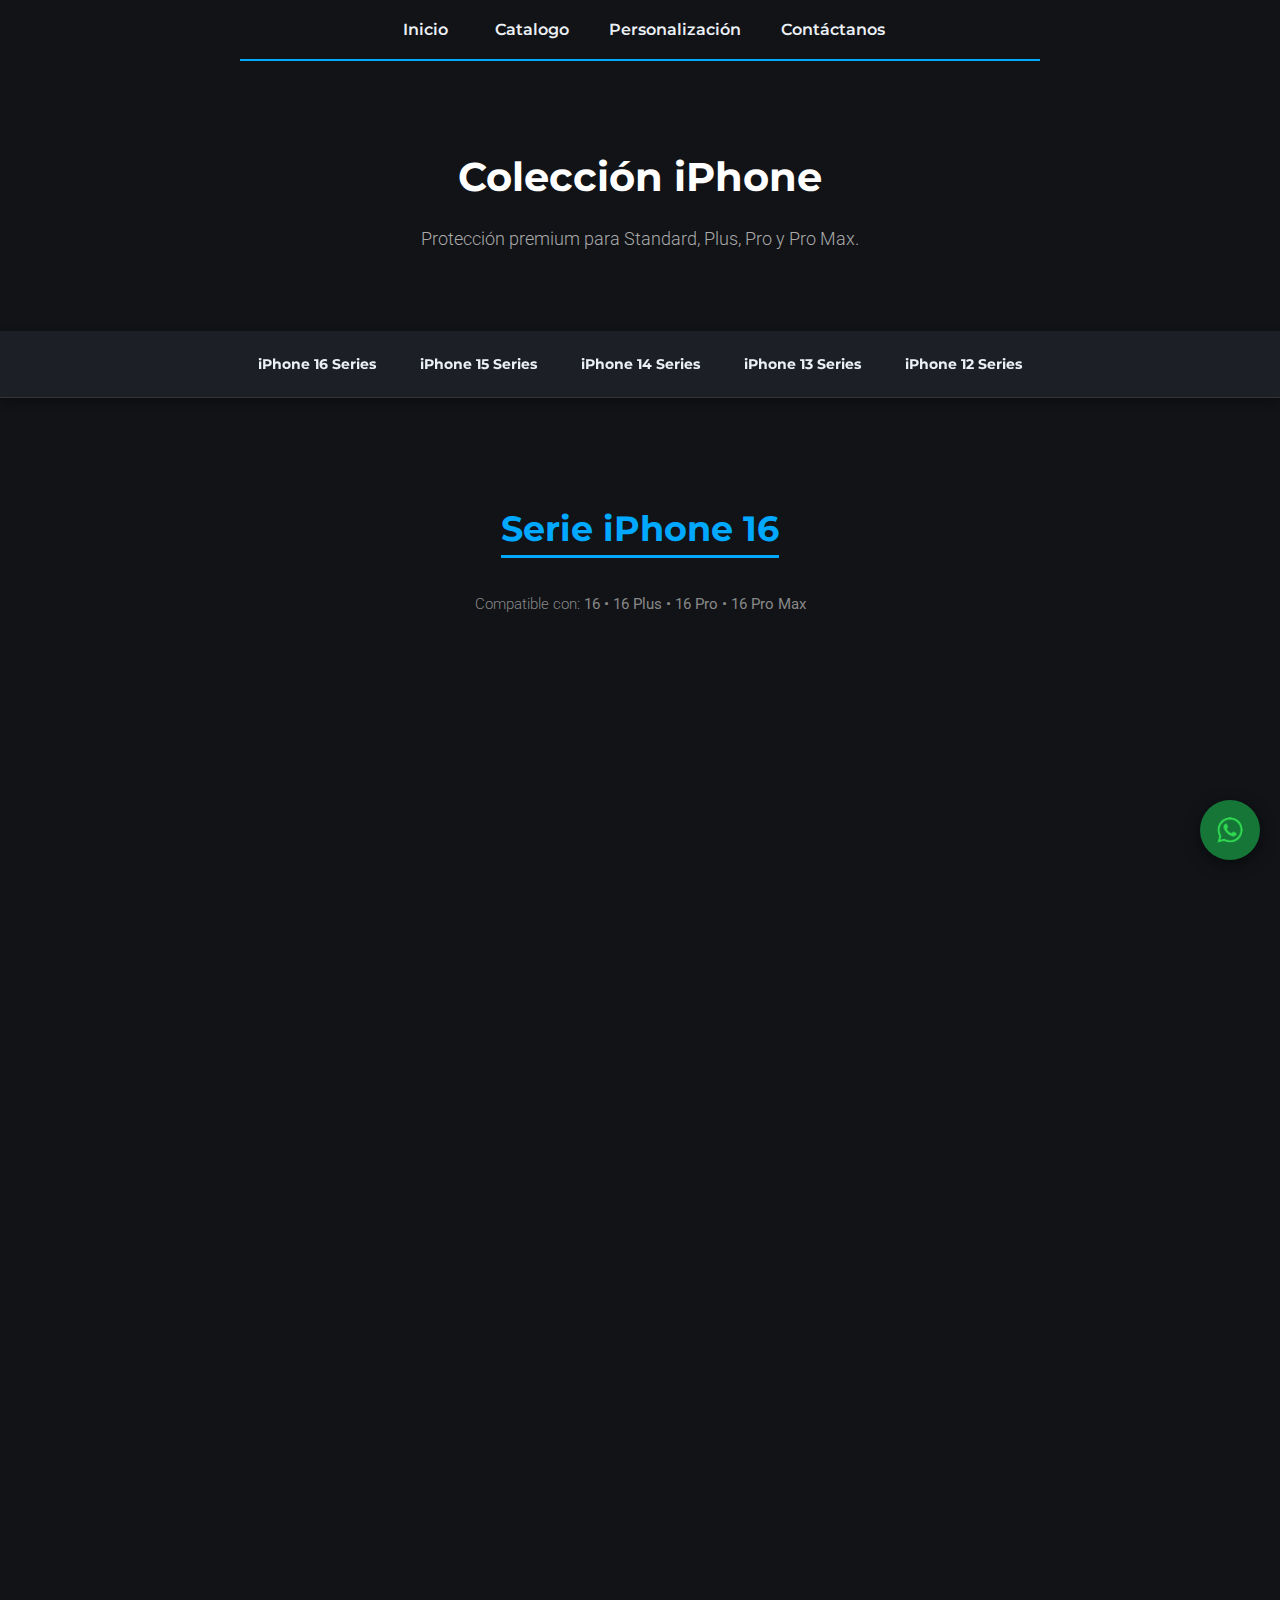
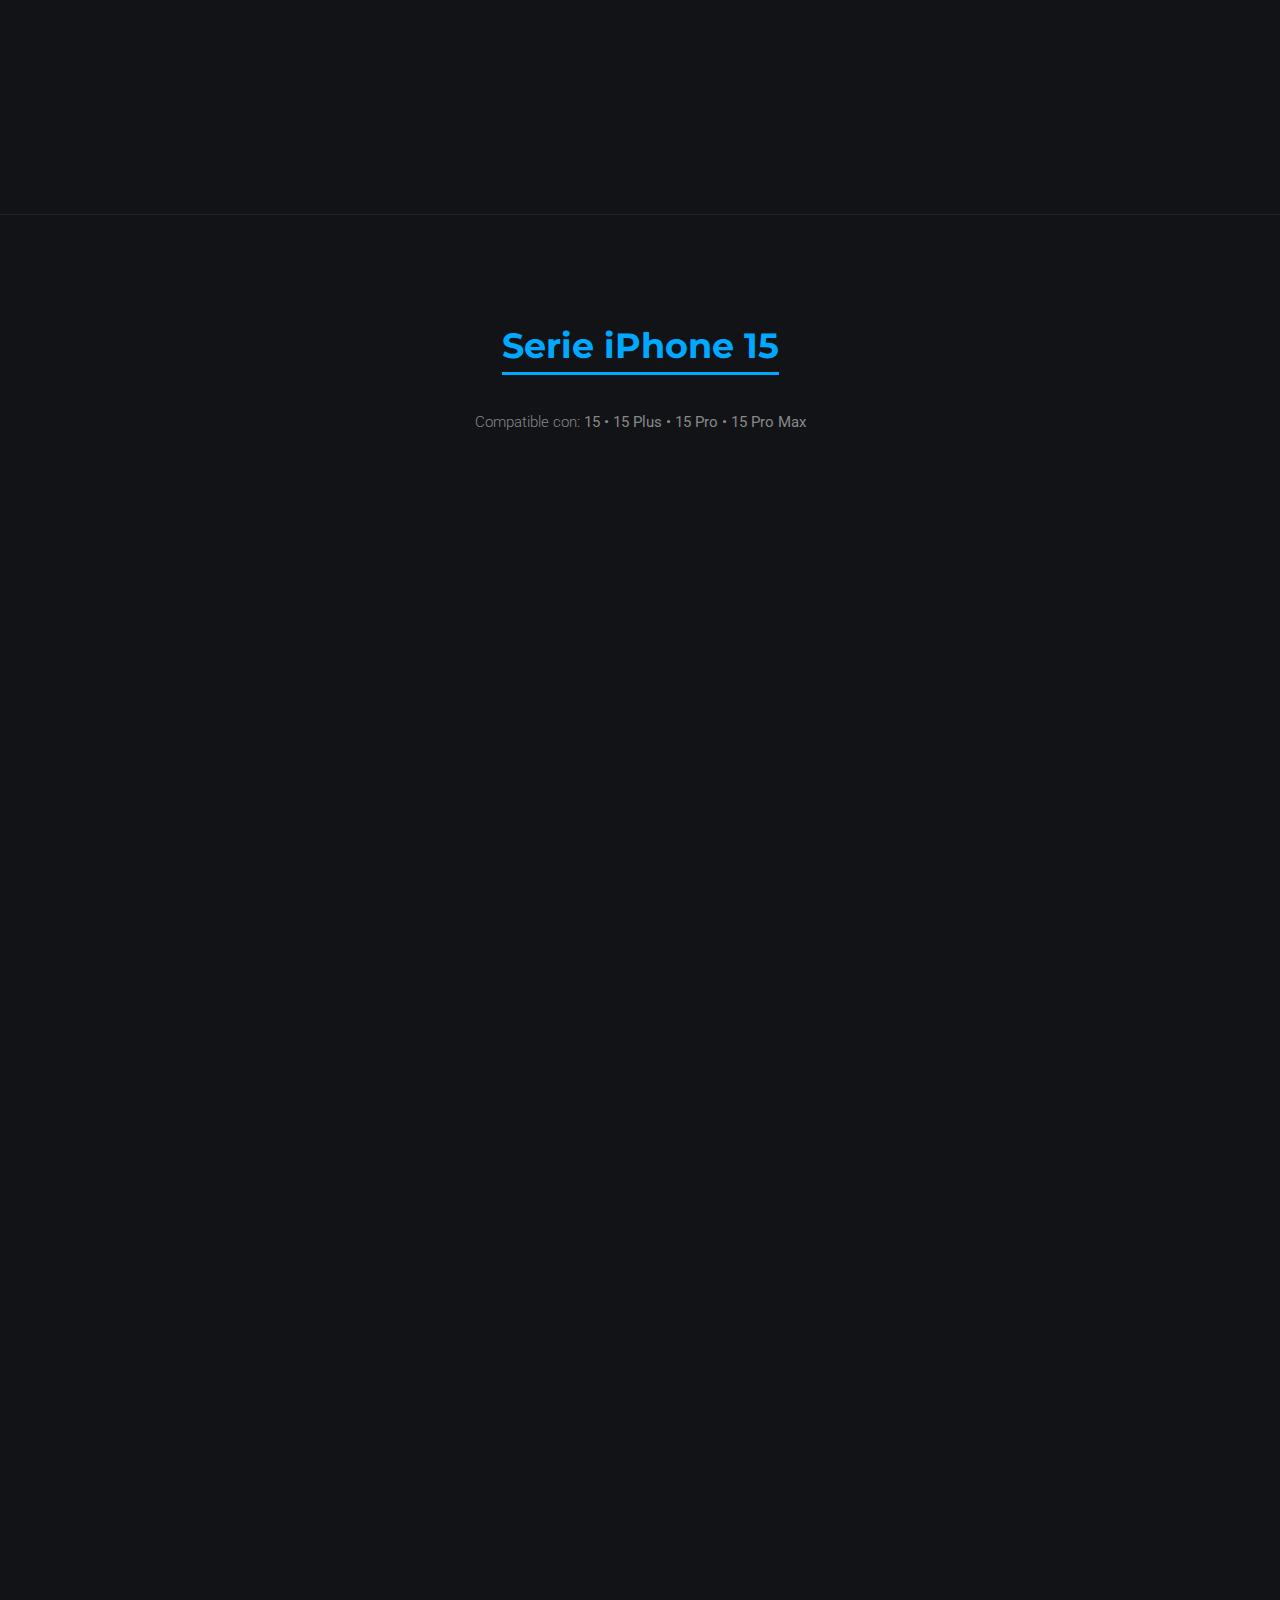
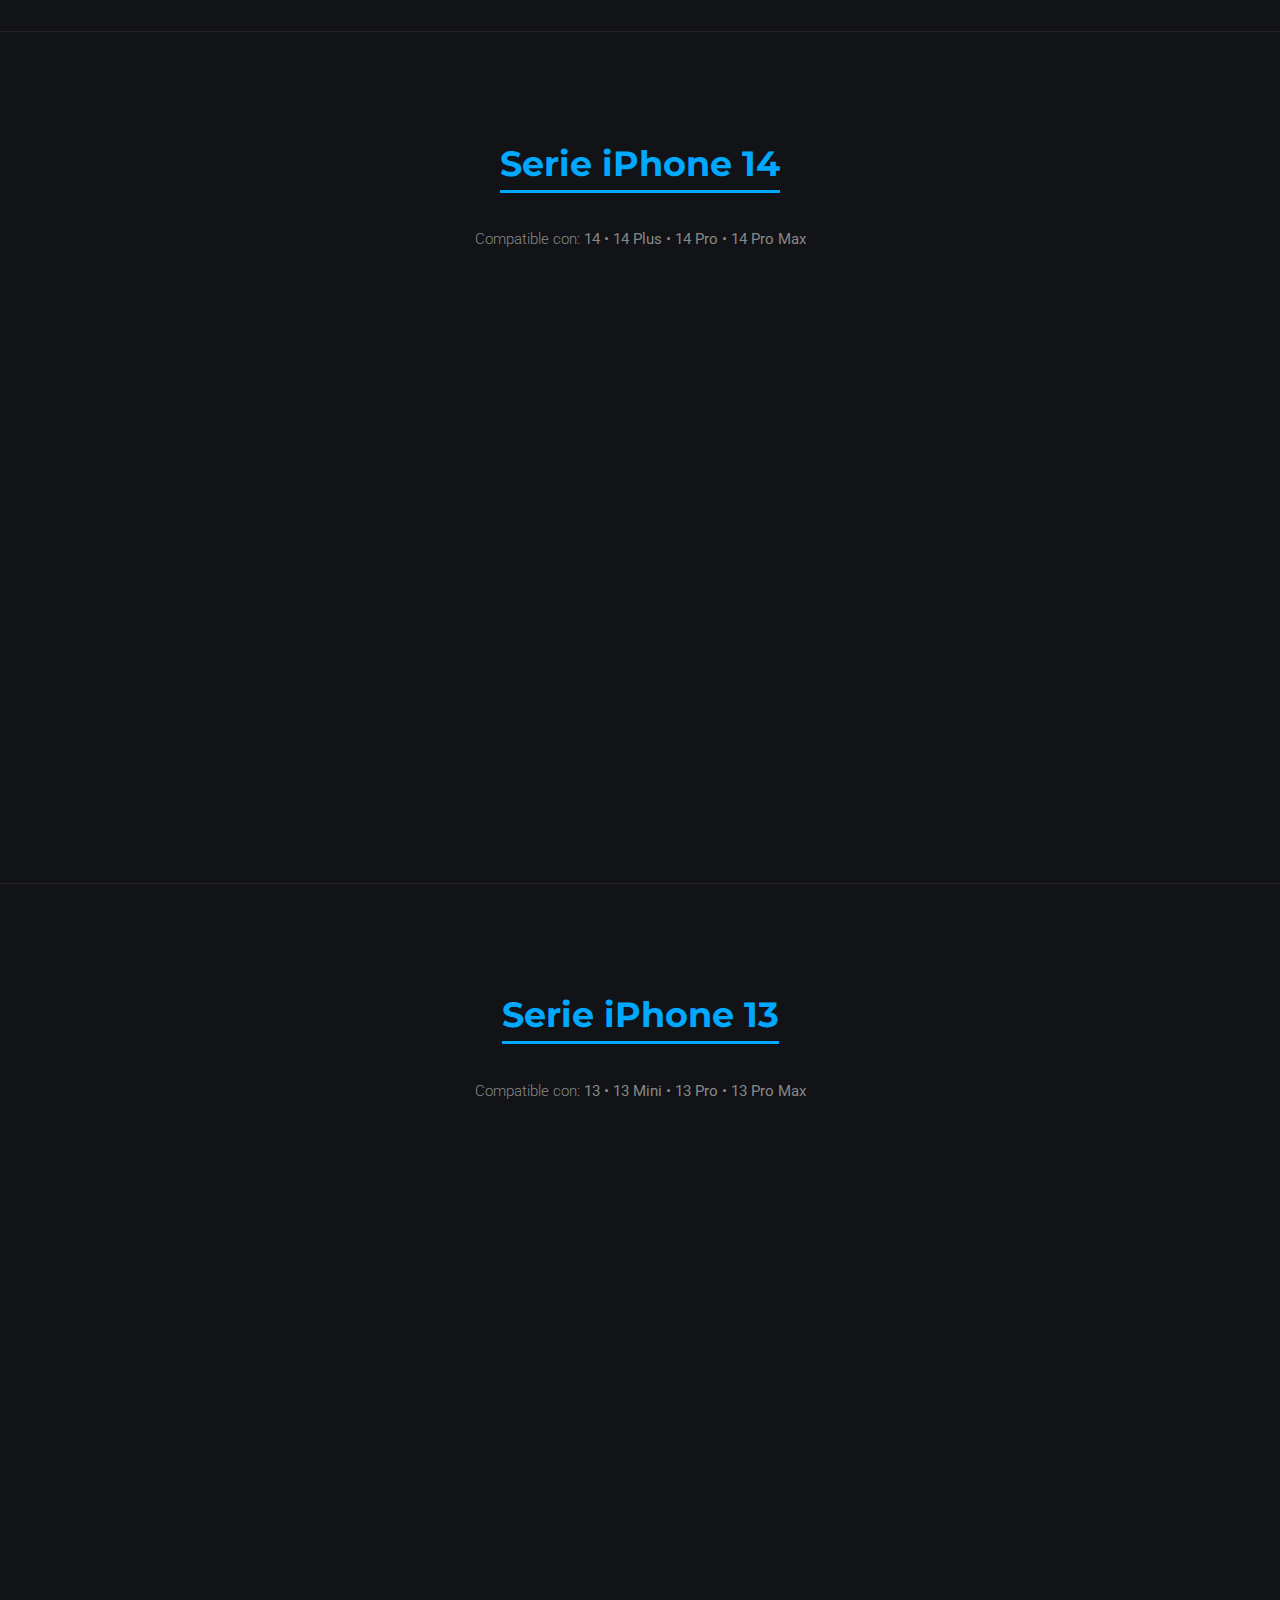
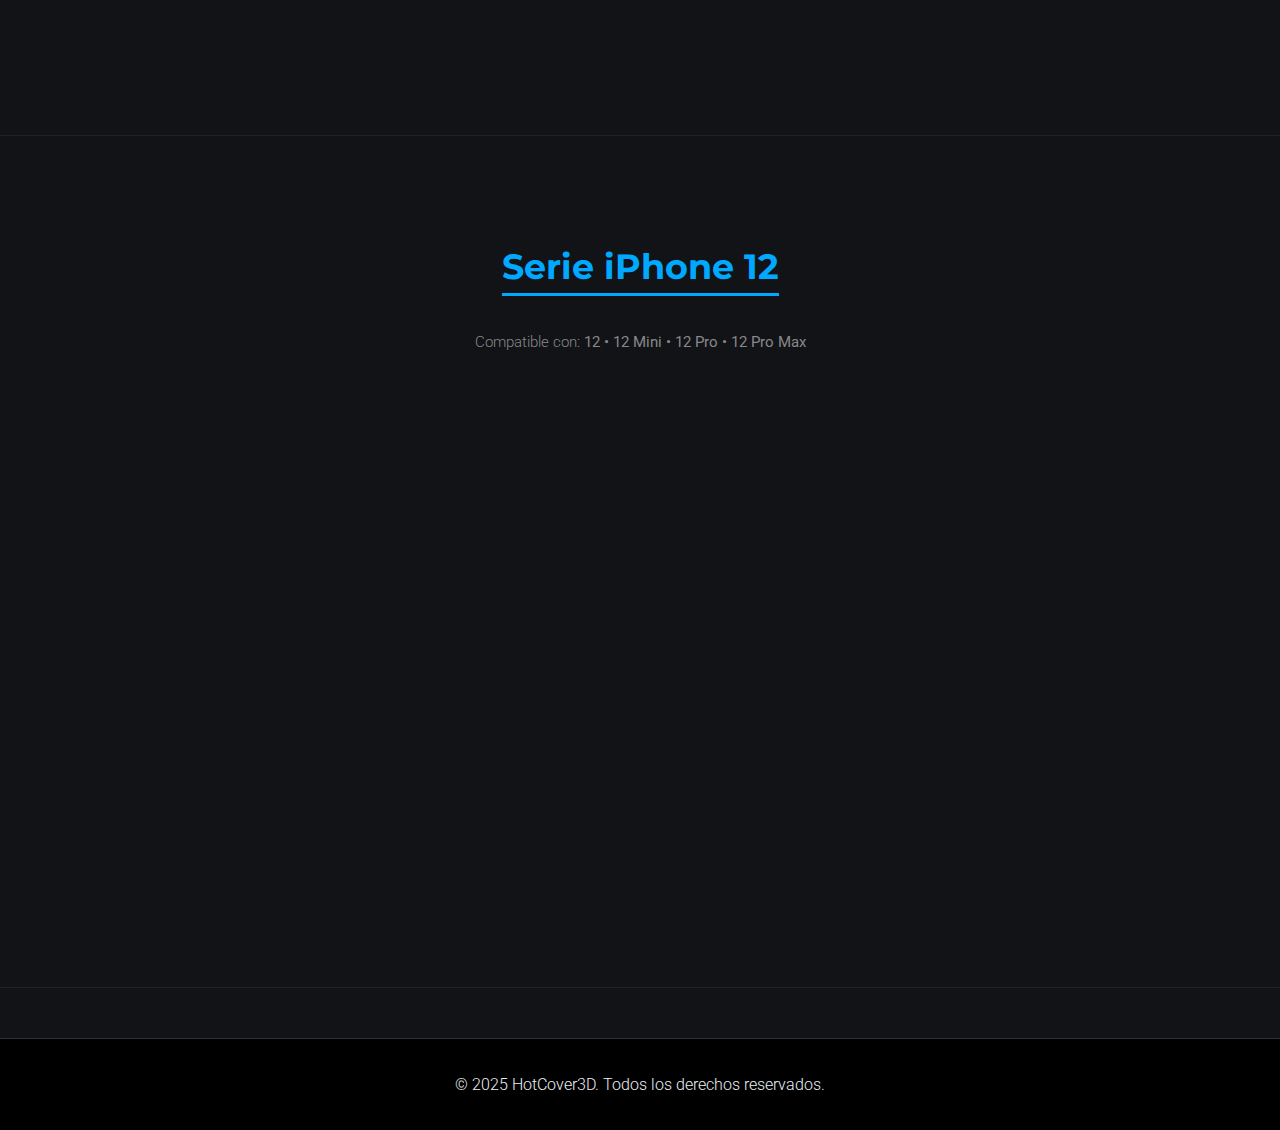
<file: iphone.html>
<!DOCTYPE html>
<html lang="es">
<head>
    <meta charset="UTF-8">
    <meta name="viewport" content="width=device-width, initial-scale=1.0">
    <title>Catálogo iPhone | HotCover3D</title>
    
    <link rel="stylesheet" type="text/css" href="../Css/Menu.css">
    <link rel="stylesheet" type="text/css" href="../Css/iPhone.css">
    <link rel="icon" type="image/png" href="../img/icon.png">
    
    <link rel="preconnect" href="https://fonts.googleapis.com">
    <link href="https://fonts.googleapis.com/css2?family=Montserrat:wght@600;700&family=Roboto:wght@300;400&display=swap" rel="stylesheet">
    <link rel="stylesheet" href="https://cdnjs.cloudflare.com/ajax/libs/font-awesome/6.0.0/css/all.min.css">
</head>
<body>

    <header class="header">         
        <nav class="nav">
            <ul class="nav__list">
                <li class="nav__list-ops"><a href="index.html"> Inicio</a> </li>  
                <li class="nav__list-ops"><a> Catalogo </a>
                    <ul class="nav__Sublist">
                        <li class="nav__Sublist-ops"><a href="#">iPhone</a> </li>
                        <li class="nav__Sublist-ops"><a href="#" onclick="alert('Próximamente Samsung')">Samsung</a></li>
                        <li class="nav__Sublist-ops"><a href="#" onclick="alert('Próximamente Xiaomi')">Xiaomi</a></li>  
                    </ul>   
                </li>
                <li class="nav__list-ops"><a href="index.html#personalizar"> Personalización</a> </li>  
                <li class="nav__list-ops"><a href="index.html#contacto"> Contáctanos</a> </li>  
            </ul>
        </nav>          
    </header>

    <section class="hero">
        <h1>Colección iPhone</h1>
        <p>Protección premium para Standard, Plus, Pro y Pro Max.</p>
    </section>

    <div class="model-nav">
        <a href="#iphone16">iPhone 16 Series</a>
        <a href="#iphone15">iPhone 15 Series</a>
        <a href="#iphone14">iPhone 14 Series</a>
        <a href="#iphone13">iPhone 13 Series</a>
        <a href="#iphone12">iPhone 12 Series</a>
    </div>

    <section id="iphone16" class="model-section">
        <div class="model-header">
            <h2>Serie iPhone 16</h2>
            <p>Compatible con: <b>16 • 16 Plus • 16 Pro • 16 Pro Max</b></p>
        </div>

        <div class="product-grid">
            <div class="product-card reveal">
                <div class="tag">NUEVO</div>
                <div class="product-image-container">
                    <img src="../img/Iphone16.png" alt="Funda iPhone 16 Pro Max">
                </div>
                <div class="product-info">
                    <h3>Negro Mate</h3>
                    <p>Protección total para cámaras del <b> iPhone 16</b>.</p>
                    <div class="price-row">
                        <span class="price">$150</span>
                        <button class="btn-sm" onclick="comprar('Negro Mate - iPhone 16', '$450')">Comprar</button>
                    </div>
                </div>
            </div>
            
            <div class="product-card reveal">
                <div class="product-image-container">
                    <img src="../img/Iphone16hex.stl.png" alt="Funda iPhone 16 Plus">
                </div>
                <div class="product-info">
                    <h3>Hex Case</h3>
                    <p>Diseño hexagonal para el <b>iPhone 16</b>.</p>
                    <div class="price-row">
                        <span class="price">$100</span>
                        <button class="btn-sm" onclick="comprar('Hex Case - iPhone 16', '$420')">Comprar</button>
                    </div>
                </div>
            </div>
        </div>
    </section>

    <section id="iphone15" class="model-section">
        <div class="model-header">
            <h2>Serie iPhone 15</h2>
            <p>Compatible con: <b>15 • 15 Plus • 15 Pro • 15 Pro Max</b></p>
        </div>
        <div class="product-grid">
            <div class="product-card reveal">
                <div class="tag oferta">-10%</div>
                <div class="product-image-container">
                    <img src="../img/iPhone 15 Pro case - Case.stl.png" alt="Funda iPhone 15 Pro">
                </div>
                <div class="product-info">
                    <h3>Dynamic Style</h3>
                    <p>Ligera y resistente. Ideal para <b>15 Pro</b>.</p>
                    <div class="price-row">
                        <span class="price">$380</span>
                        <button class="btn-sm" onclick="comprar('Dynamic Style - iPhone 15', '$380')">Comprar</button>
                    </div>
                </div>
            </div>
             <div class="product-card reveal">
                <div class="product-image-container">
                    <img src="../img/Telefono.png" alt="Funda iPhone 15">
                </div>
                <div class="product-info">
                    <h3>Carbon Fiber 3D</h3>
                    <p>Textura fibra de carbono. Disponible para todos.</p>
                    <div class="price-row">
                        <span class="price">$390</span>
                        <button class="btn-sm" onclick="comprar('Carbon Fiber - iPhone 15', '$390')">Comprar</button>
                    </div>
                </div>
            </div>
        </div>
    </section>

    <section id="iphone14" class="model-section">
        <div class="model-header">
            <h2>Serie iPhone 14</h2>
            <p>Compatible con: <b>14 • 14 Plus • 14 Pro • 14 Pro Max</b></p>
        </div>
        <div class="product-grid">
            <div class="product-card reveal">
                <div class="product-image-container">
                    <img src="../img/Telefono.png" alt="Funda iPhone 14 Pro Max">
                </div>
                <div class="product-info">
                    <h3>Classic Grip</h3>
                    <p>Agarre extra para el tamaño del <b>14 Pro Max</b>.</p>
                    <div class="price-row">
                        <span class="price">$350</span>
                        <button class="btn-sm" onclick="comprar('Classic Grip - iPhone 14', '$350')">Comprar</button>
                    </div>
                </div>
            </div>
        </div>
    </section>

    <section id="iphone13" class="model-section">
        <div class="model-header">
            <h2>Serie iPhone 13</h2>
            <p>Compatible con: <b>13 • 13 Mini • 13 Pro • 13 Pro Max</b></p>
        </div>
        <div class="product-grid">
            <div class="product-card reveal">
                <div class="product-image-container">
                    <img src="../img/Telefono.png" alt="Funda iPhone 13 Pro">
                </div>
                <div class="product-info">
                    <h3>Camera Shield</h3>
                    <p>Borde elevado para lentes del <b>13 Pro / Pro Max</b>.</p>
                    <div class="price-row">
                        <span class="price">$300</span>
                        <button class="btn-sm" onclick="comprar('Camera Shield - iPhone 13', '$300')">Comprar</button>
                    </div>
                </div>
            </div>
        </div>
    </section>

    <section id="iphone12" class="model-section">
        <div class="model-header">
            <h2>Serie iPhone 12</h2>
            <p>Compatible con: <b>12 • 12 Mini • 12 Pro • 12 Pro Max</b></p>
        </div>
        <div class="product-grid">
            <div class="product-card reveal">
                <div class="tag oferta">OFERTA</div>
                <div class="product-image-container">
                    <img src="../img/Telefono.png" alt="Funda iPhone 12 Pro">
                </div>
                <div class="product-info">
                    <h3>Square Edge</h3>
                    <p>Diseño que realza los bordes planos del <b>12 Pro</b>.</p>
                    <div class="price-row">
                        <span class="price">$250</span>
                        <button class="btn-sm" onclick="comprar('Square Edge - iPhone 12', '$250')">Comprar</button>
                    </div>
                </div>
            </div>
        </div>
    </section>

    <footer>
        <p>&copy; 2025 HotCover3D. Todos los derechos reservados.</p>
    </footer>

    <a href="https://wa.me/523525284597" class="whatsapp-btn" target="_blank">
       <img src="../img/icon-whatsapp.webp" alt="WhatsApp">
    </a>

    <button id="scrollTopBtn" title="Volver arriba">
        <i class="fas fa-arrow-up"></i>
    </button>

    <script>
        // 1. FUNCIÓN DE COMPRA WHATSAPP
        function comprar(producto, precio) {
            const telefono = "523525284597"; 
            const mensaje = `Hola HotCover3D, me interesa comprar: ${producto} con precio de ${precio}. ¿Tienen disponibilidad?`;
            const url = `https://wa.me/${telefono}?text=${encodeURIComponent(mensaje)}`;
            window.open(url, '_blank');
        }

        // 2. BOTÓN VOLVER ARRIBA
        const scrollBtn = document.getElementById("scrollTopBtn");
        const scrollFunction = () => {
            if (document.body.scrollTop > 300 || document.documentElement.scrollTop > 300) {
                scrollBtn.style.display = "block";
            } else {
                scrollBtn.style.display = "none";
            }
        };
        scrollBtn.addEventListener('click', () => {
            window.scrollTo({top: 0, behavior: 'smooth'});
        });

        // 3. ANIMACIONES Y MENÚ ACTIVO
        const sections = document.querySelectorAll('.model-section');
        const navLinks = document.querySelectorAll('.model-nav a');
        
        window.addEventListener('scroll', () => {
            scrollFunction(); // Checar botón arriba
            
            // Animación Reveal
            const reveals = document.querySelectorAll('.reveal');
            for (let i = 0; i < reveals.length; i++) {
                let windowheight = window.innerHeight;
                let revealtop = reveals[i].getBoundingClientRect().top;
                let revealpoint = 50;
                if (revealtop < windowheight - revealpoint) {
                    reveals[i].classList.add('active');
                }
            }

            // Menú Activo
            let current = '';
            sections.forEach(section => {
                const sectionTop = section.offsetTop;
                if (pageYOffset >= (sectionTop - 180)) {
                    current = section.getAttribute('id');
                }
            });
            navLinks.forEach(link => {
                link.classList.remove('active');
                if (link.getAttribute('href').includes(current)) {
                    link.classList.add('active');
                }
            });
        });
    </script>

</body>
</html>
</file>
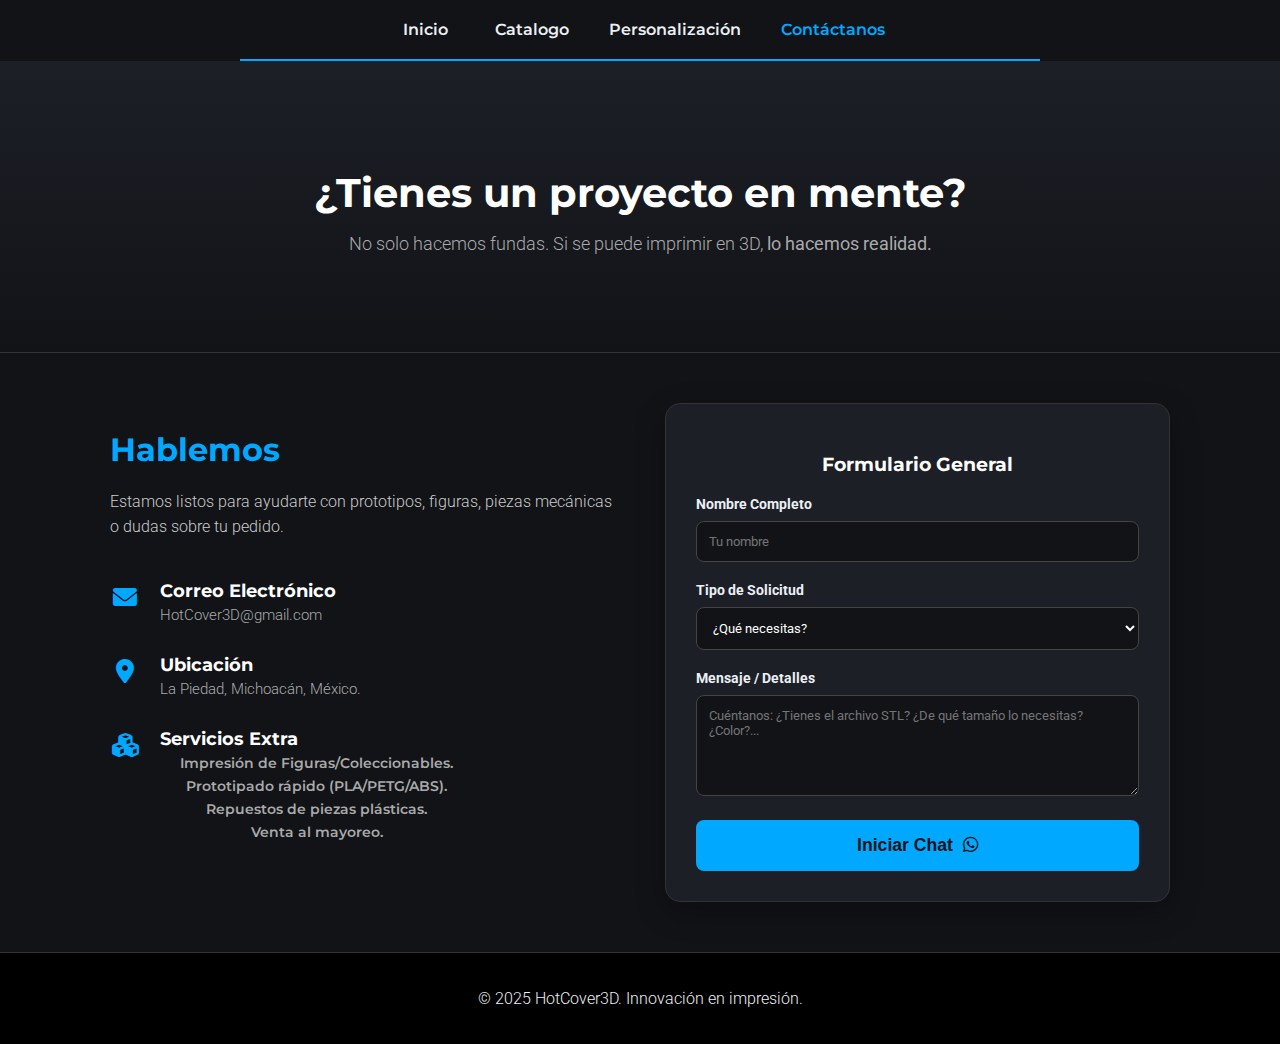
<file: Html/Contacto.html>
<!DOCTYPE html>
<html lang="es">
<head>
    <meta charset="UTF-8">
    <meta name="viewport" content="width=device-width, initial-scale=1.0">
    <title>Contacto y Proyectos | HotCover3D</title>
    
    <link rel="stylesheet" type="text/css" href="../Css/Menu.css">
    <link rel="stylesheet" type="text/css" href="../Css/Contacto.css"> <link rel="icon" type="image/png" href="../img/icon.png">
    
    <link rel="preconnect" href="https://fonts.googleapis.com">
    <link href="https://fonts.googleapis.com/css2?family=Montserrat:wght@600;700&family=Roboto:wght@300;400&display=swap" rel="stylesheet">
    <link rel="stylesheet" href="https://cdnjs.cloudflare.com/ajax/libs/font-awesome/6.0.0/css/all.min.css">
</head>
<body>

    <header class="header">         
        <nav class="nav">
            <ul class="nav__list">
                <li class="nav__list-ops"><a href="../index.html"> Inicio</a> </li>  
                <li class="nav__list-ops"><a> Catalogo </a>
                    <ul class="nav__Sublist">
                        <li class="nav__Sublist-ops"><a href="iPhone.html">iPhone</a> </li>
                        <li class="nav__Sublist-ops"><a href="#" onclick="alert('Próximamente Samsung')">Samsung</a></li>
                        <li class="nav__Sublist-ops"><a href="#" onclick="alert('Próximamente Xiaomi')">Xiaomi</a></li>  
                    </ul>   
                </li>
                <li class="nav__list-ops"><a href="Personalizacion.html"> Personalización</a> </li>  
                <li class="nav__list-ops"><a href="#" style="color: #00A9FF;"> Contáctanos</a> </li>  
            </ul>
        </nav>          
    </header>

    <section class="hero-contact">
        <h1>¿Tienes un proyecto en mente?</h1>
        <p>No solo hacemos fundas. Si se puede imprimir en 3D, <b>lo hacemos realidad.</b></p>
    </section>

    <section class="contact-container">
        
        <div class="contact-info">
            <h2>Hablemos</h2>
            <p>Estamos listos para ayudarte con prototipos, figuras, piezas mecánicas o dudas sobre tu pedido.</p>
            
            <div class="info-item">
                <i class="fas fa-envelope"></i>
                <div>
                    <h4>Correo Electrónico</h4>
                    <p>HotCover3D@gmail.com</p>
                </div>
            </div>

            <div class="info-item">
                <i class="fas fa-map-marker-alt"></i>
                <div>
                    <h4>Ubicación</h4>
                    <p>La Piedad, Michoacán, México.</p>
                </div>
            </div>

            <div class="info-item">
                <i class="fas fa-cubes"></i>
                <div>
                    <h4>Servicios Extra</h4>
                    <ul>
                        <li>Impresión de Figuras/Coleccionables.</li>
                        <li>Prototipado rápido (PLA/PETG/ABS).</li>
                        <li>Repuestos de piezas plásticas.</li>
                        <li>Venta al mayoreo.</li>
                    </ul>
                </div>
            </div>
        </div>

        <div class="contact-form-wrapper">
            <form class="general-form" onsubmit="enviarContacto(event)">
                <h3>Formulario General</h3>
                
                <div class="input-group">
                    <label>Nombre Completo</label>
                    <input type="text" id="nombre" placeholder="Tu nombre" required>
                </div>

                <div class="input-group">
                    <label>Tipo de Solicitud</label>
                    <select id="tipo" required>
                        <option value="" disabled selected>¿Qué necesitas?</option>
                        <option value="Impresión de Pieza/Figura">Cotizar Pieza o Figura 3D</option>
                        <option value="Mayoreo/Distribución">Mayoreo o Negocios</option>
                        <option value="Duda sobre Pedido">Duda sobre mi pedido</option>
                        <option value="Otro">Otro asunto</option>
                    </select>
                </div>

                <div class="input-group">
                    <label>Mensaje / Detalles</label>
                    <textarea id="mensaje" rows="5" placeholder="Cuéntanos: ¿Tienes el archivo STL? ¿De qué tamaño lo necesitas? ¿Color?..." required></textarea>
                </div>

                <button type="submit" class="btn-send">
                    Iniciar Chat <i class="fab fa-whatsapp"></i>
                </button>
            </form>
        </div>

    </section>

    <footer>
        <p>&copy; 2025 HotCover3D. Innovación en impresión.</p>
    </footer>

    <script>
        function enviarContacto(e) {
            e.preventDefault();

            const nombre = document.getElementById('nombre').value;
            const tipo = document.getElementById('tipo').value;
            const mensajeTexto = document.getElementById('mensaje').value;
            const telefono = "523525284597"; 

            // Formato del mensaje para WhatsApp
            const msgFinal = `Hola HotCover3D, te contacto desde la web.%0A%0A` +
                             `👤 *Nombre:* ${nombre}%0A` +
                             `📌 *Asunto:* ${tipo}%0A` +
                             `📝 *Mensaje:* ${mensajeTexto}`;

            const url = `https://wa.me/${telefono}?text=${msgFinal}`;
            window.open(url, '_blank');
        }
    </script>

</body>
</html>
</file>
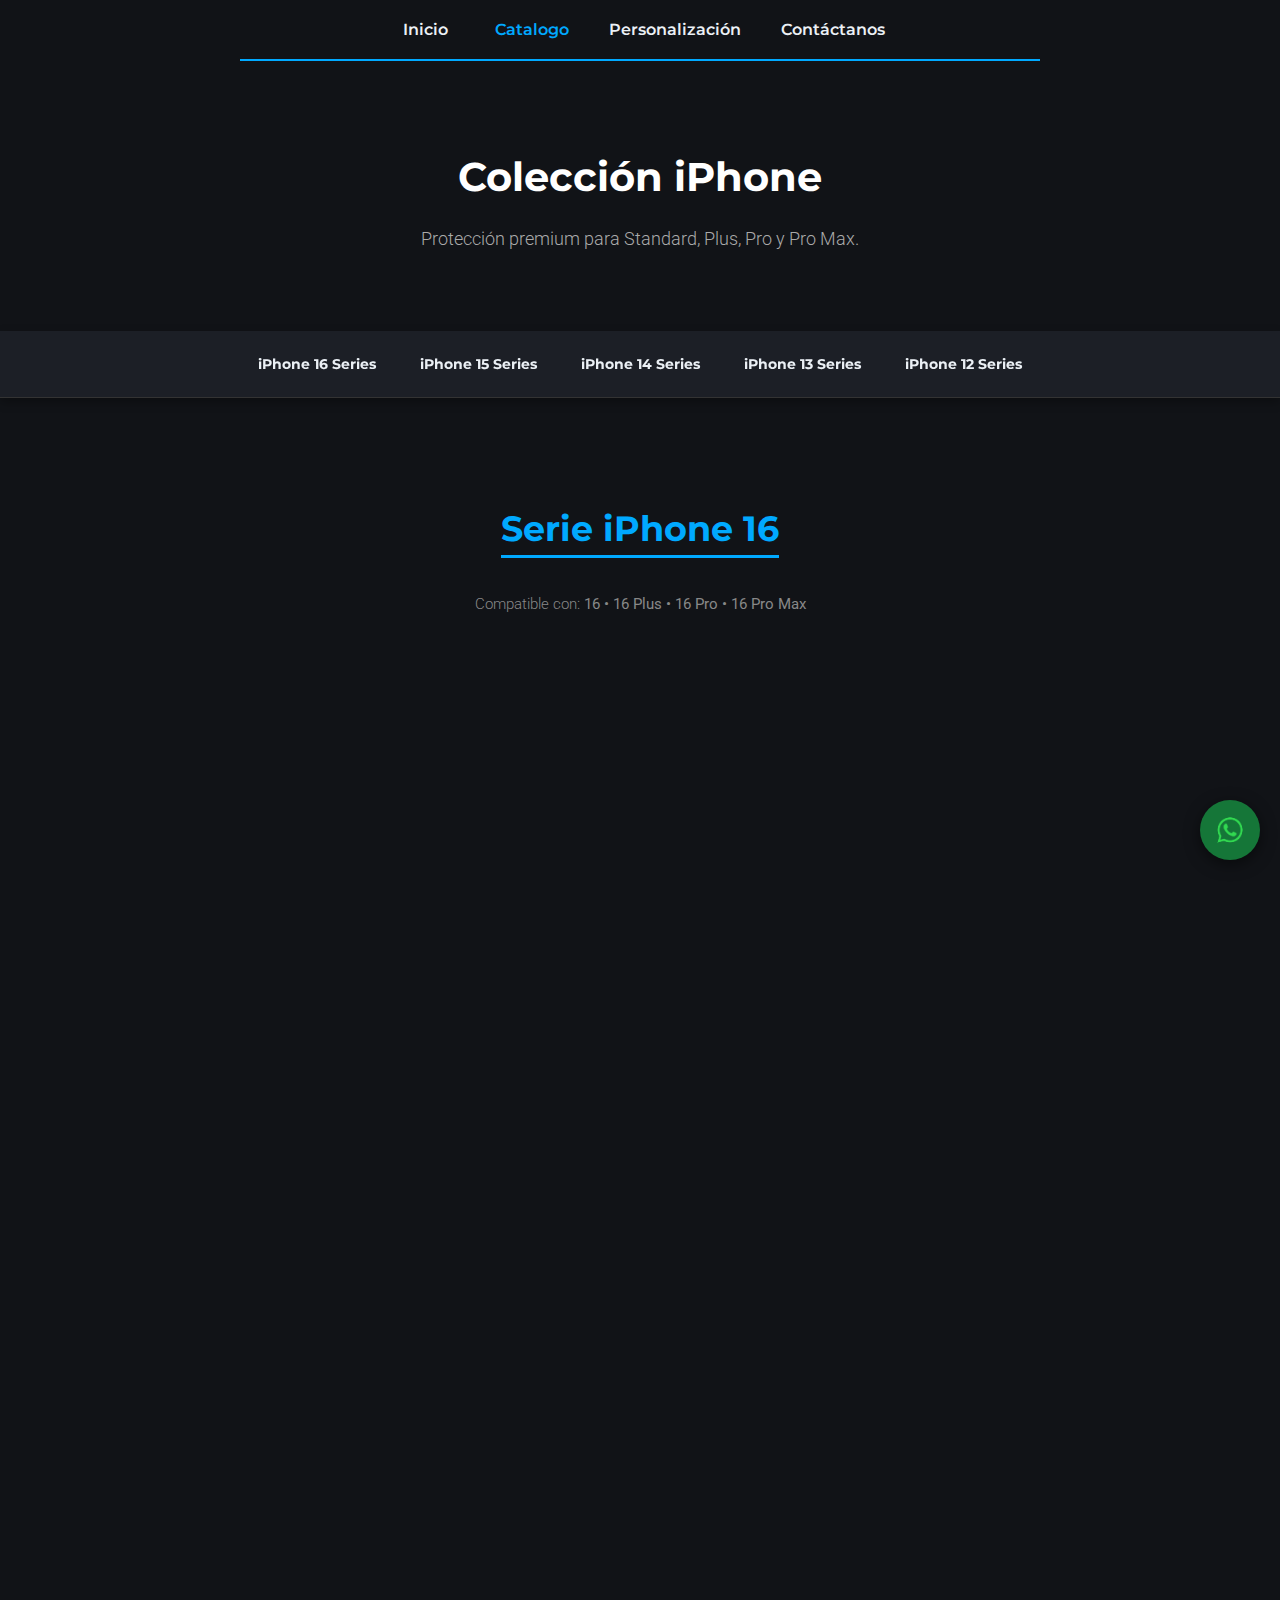
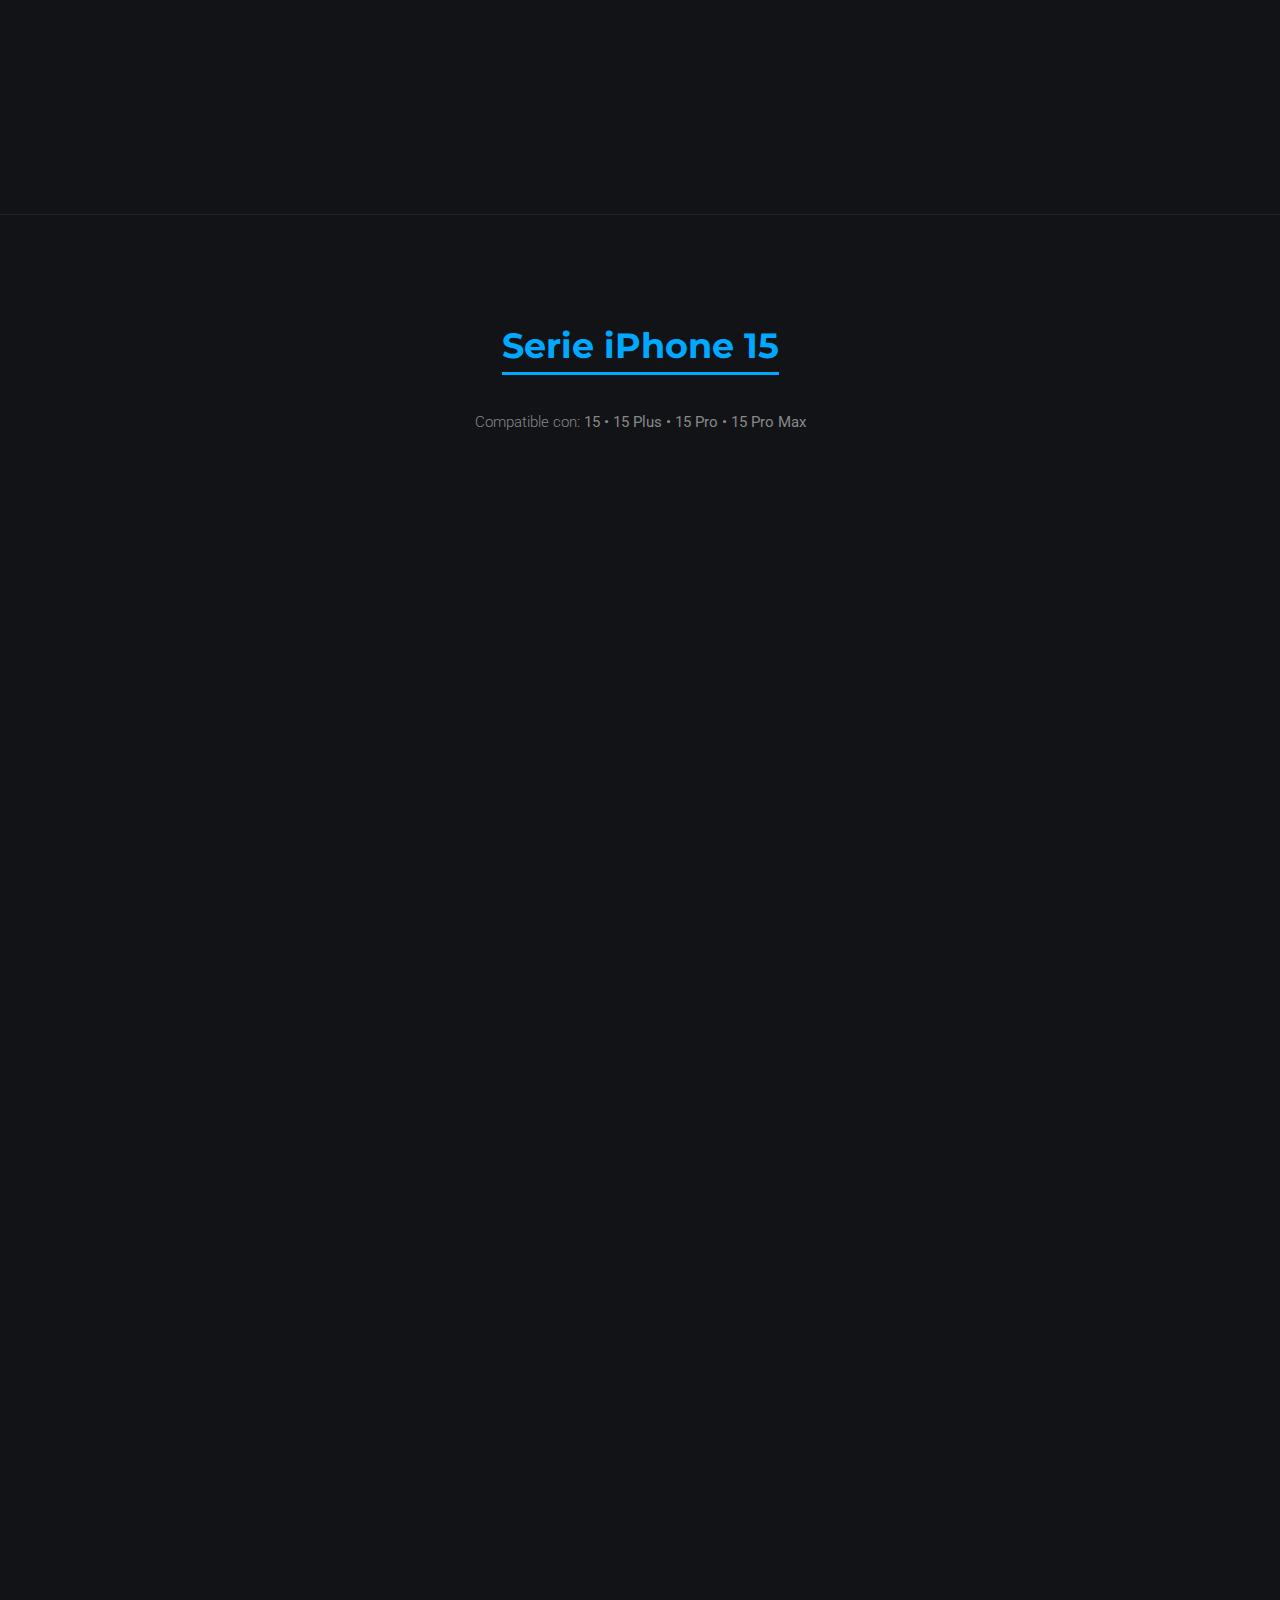
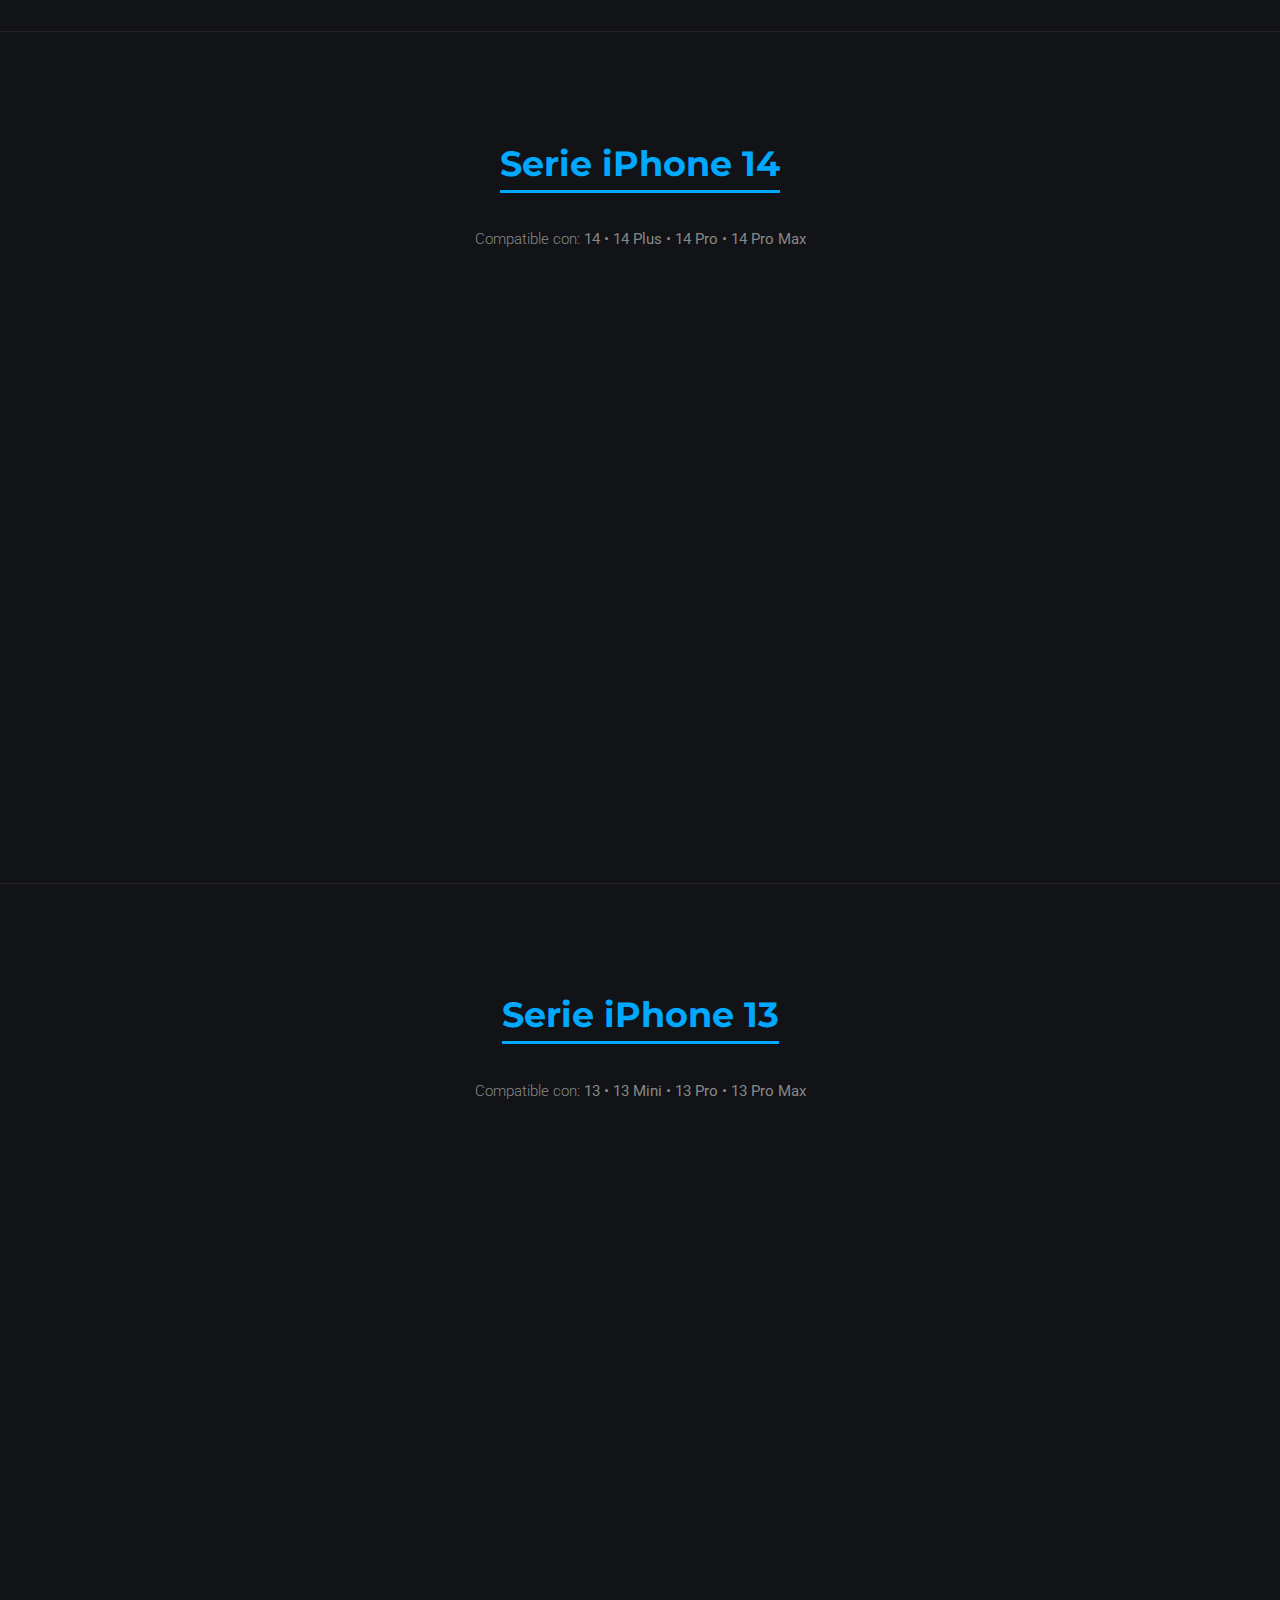
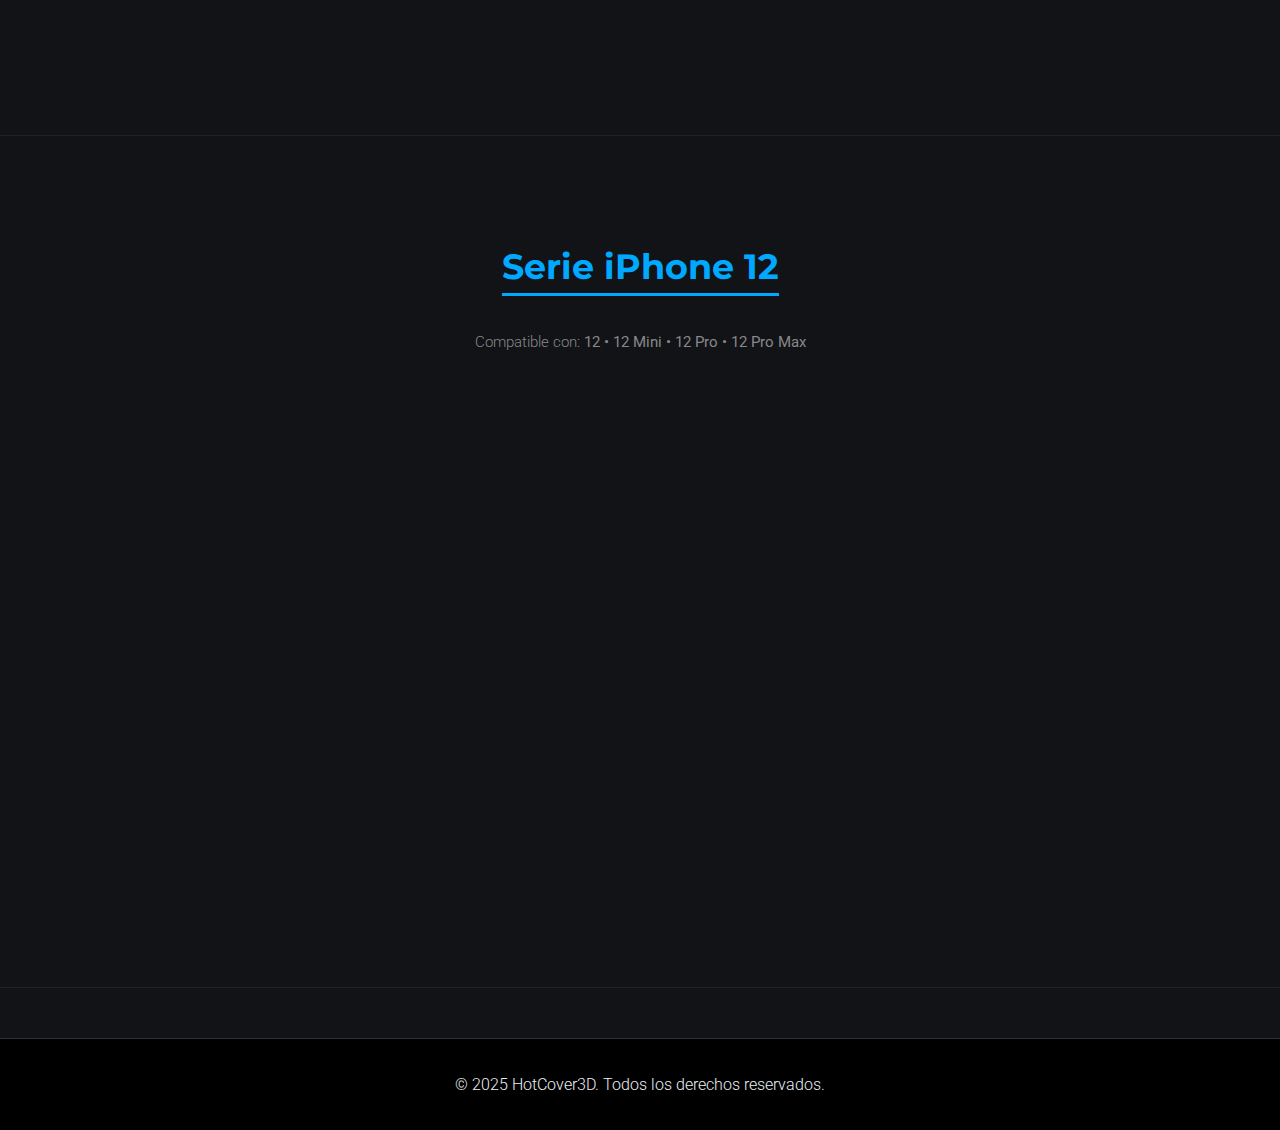
<file: Html/iPhone.html>
<!DOCTYPE html>
<html lang="es">
<head>
    <meta charset="UTF-8">
    <meta name="viewport" content="width=device-width, initial-scale=1.0">
    <title>Catálogo iPhone | HotCover3D</title>
    
    <link rel="stylesheet" type="text/css" href="../Css/Menu.css">
    <link rel="stylesheet" type="text/css" href="../Css/iPhone.css">
    <link rel="icon" type="image/png" href="../img/icon.png">
    
    <link rel="preconnect" href="https://fonts.googleapis.com">
    <link href="https://fonts.googleapis.com/css2?family=Montserrat:wght@600;700&family=Roboto:wght@300;400&display=swap" rel="stylesheet">
    <link rel="stylesheet" href="https://cdnjs.cloudflare.com/ajax/libs/font-awesome/6.0.0/css/all.min.css">
</head>
<body>

    <header class="header">         
    <nav class="nav">
        <ul class="nav__list">
            <li class="nav__list-ops"><a href="../index.html"> Inicio</a> </li>  
            <li class="nav__list-ops"><a style="color: #00A9FF;"> Catalogo </a>
                <ul class="nav__Sublist">
                    <li class="nav__Sublist-ops"><a href="#">iPhone</a> </li>
                    <li class="nav__Sublist-ops"><a href="#" onclick="alert('Próximamente Samsung')">Samsung</a></li>
                    <li class="nav__Sublist-ops"><a href="#" onclick="alert('Próximamente Xiaomi')">Xiaomi</a></li>  
                </ul>   
            </li>
            <li class="nav__list-ops"><a href="Personalizacion.html"> Personalización</a> </li>  
            
            <li class="nav__list-ops"><a href="../index.html#contacto"> Contáctanos</a> </li>  
        </ul>
    </nav>          
    </header>

    <section class="hero">
        <h1>Colección iPhone</h1>
        <p>Protección premium para Standard, Plus, Pro y Pro Max.</p>
    </section>

    <div class="model-nav">
        <a href="#iphone16">iPhone 16 Series</a>
        <a href="#iphone15">iPhone 15 Series</a>
        <a href="#iphone14">iPhone 14 Series</a>
        <a href="#iphone13">iPhone 13 Series</a>
        <a href="#iphone12">iPhone 12 Series</a>
    </div>

    <section id="iphone16" class="model-section">
        <div class="model-header">
            <h2>Serie iPhone 16</h2>
            <p>Compatible con: <b>16 • 16 Plus • 16 Pro • 16 Pro Max</b></p>
        </div>

        <div class="product-grid">
            <div class="product-card reveal">
                <div class="tag">NUEVO</div>
                <div class="product-image-container">
                    <img src="../img/Iphone16.png" alt="Funda iPhone 16 Pro Max">
                </div>
                <div class="product-info">
                    <h3>Negro Mate</h3>
                    <p>Protección total para cámaras del <b> iPhone 16</b>.</p>
                    <div class="price-row">
                        <span class="price">$150</span>
                        <button class="btn-sm" onclick="comprar('Negro Mate - iPhone 16', '$150')">Comprar</button>
                    </div>
                </div>
            </div>
            
            <div class="product-card reveal">
                <div class="product-image-container">
                    <img src="../img/Iphone16hex.stl.png" alt="Funda iPhone 16 Plus">
                </div>
                <div class="product-info">
                    <h3>Hex Case</h3>
                    <p>Diseño hexagonal para el <b>iPhone 16</b>.</p>
                    <div class="price-row">
                        <span class="price">$100</span>
                        <button class="btn-sm" onclick="comprar('Hex Case - iPhone 16', '$100')">Comprar</button>
                    </div>
                </div>
            </div>
        </div>
    </section>

    <section id="iphone15" class="model-section">
        <div class="model-header">
            <h2>Serie iPhone 15</h2>
            <p>Compatible con: <b>15 • 15 Plus • 15 Pro • 15 Pro Max</b></p>
        </div>
        <div class="product-grid">
            <div class="product-card reveal">
                <div class="tag oferta">-10%</div>
                <div class="product-image-container">
                    <img src="../img/iPhone 15 Pro case - Case.stl.png" alt="Funda iPhone 15 Pro">
                </div>
                <div class="product-info">
                    <h3>iPhone 15 Pro case (flexible, MagSafe)</h3>
                    <p>Ligera y resistente. Ideal para <b>15 Pro</b>.</p>
                    <div class="price-row">
                        <span class="price">$120</span>
                        <button class="btn-sm" onclick="comprar('iPhone 15 Pro case flexible, MagSafe - iPhone 15', '$120')">Comprar</button>
                    </div>
                </div>
            </div>
             <div class="product-card reveal">
                <div class="product-image-container">
                    <img src="../img/iphone 15 case.png" alt="Funda iPhone 15">
                </div>
                <div class="product-info">
                    <h3>iPhone 15 Pro Case Mate</h3>
                    <p>Textura Mate de carbono. Disponible para todos.</p>
                    <div class="price-row">
                        <span class="price">$100</span>
                        <button class="btn-sm" onclick="comprar('iPhone 15 Pro Case Mate - iPhone 15', '$100    ')">Comprar</button>
                    </div>
                </div>
            </div>
        </div>
    </section>

    <section id="iphone14" class="model-section">
        <div class="model-header">
            <h2>Serie iPhone 14</h2>
            <p>Compatible con: <b>14 • 14 Plus • 14 Pro • 14 Pro Max</b></p>
        </div>
        <div class="product-grid">
            <div class="product-card reveal">
                <div class="product-image-container">
                    <img src="../img/14Pro-Case.stl.png" alt="Funda iPhone 14 Pro Max">
                </div>
                <div class="product-info">
                    <h3>Funda con patron triangular</h3>
                    <p>Agarre extra para el tamaño del <b>14 Pro </b>.</p>
                    <div class="price-row">
                        <span class="price">$100</span>
                        <button class="btn-sm" onclick="comprar('Funda con patron triangular - iPhone 14', '$100')">Comprar</button>
                    </div>
                </div>
            </div>
        </div>
    </section>

    <section id="iphone13" class="model-section">
        <div class="model-header">
            <h2>Serie iPhone 13</h2>
            <p>Compatible con: <b>13 • 13 Mini • 13 Pro • 13 Pro Max</b></p>
        </div>
        <div class="product-grid">
            <div class="product-card reveal">
                <div class="product-image-container">
                    <img src="../img/13Pro-Case.stl.png" alt="Funda iPhone 13 Pro">
                </div>
                <div class="product-info">
                    <h3>Funda OnePunch-man </h3>
                    <p>Borde elevado para lentes del <b>13 Pro / Pro Max</b>.</p>
                    <div class="price-row">
                        <span class="price">$130</span>
                        <button class="btn-sm" onclick="comprar('Funda OnePunch-man - iPhone 13', '$130 ')">Comprar</button>
                    </div>
                </div>
            </div>
        </div>
    </section>

    <section id="iphone12" class="model-section">
        <div class="model-header">
            <h2>Serie iPhone 12</h2>
            <p>Compatible con: <b>12 • 12 Mini • 12 Pro • 12 Pro Max</b></p>
        </div>
        <div class="product-grid">
            <div class="product-card reveal">
                <div class="tag oferta">OFERTA</div>
                <div class="product-image-container">
                    <img src="../img/12Pro-Case.stl.png" alt="Funda iPhone 12 Pro">
                </div>
                <div class="product-info">
                    <h3>iPhone 12 case MagSafe</h3>
                    <p>Mayor seguridad para el <b>12 Pro</b>.</p>
                    <div class="price-row">
                        <span class="price">$100</span>
                        <button class="btn-sm" onclick="comprar('iPhone 12 case MagSafe - iPhone 12', '$100')">Comprar</button>
                    </div>
                </div>
            </div>
        </div>
    </section>

    <footer>
        <p>&copy; 2025 HotCover3D. Todos los derechos reservados.</p>
    </footer>

    <a href="https://wa.me/523525284597" class="whatsapp-btn" target="_blank">
       <img src="../img/icon-whatsapp.webp" alt="WhatsApp">
    </a>

    <button id="scrollTopBtn" title="Volver arriba">
        <i class="fas fa-arrow-up"></i>
    </button>

    <script>
        // 1. FUNCIÓN DE COMPRA WHATSAPP
        function comprar(producto, precio) {
            const telefono = "523525284597"; 
            const mensaje = `Hola HotCover3D, me interesa comprar: ${producto} con precio de ${precio}. ¿Tienen disponibilidad?`;
            const url = `https://wa.me/${telefono}?text=${encodeURIComponent(mensaje)}`;
            window.open(url, '_blank');
        }

        // 2. BOTÓN VOLVER ARRIBA
        const scrollBtn = document.getElementById("scrollTopBtn");
        const scrollFunction = () => {
            if (document.body.scrollTop > 300 || document.documentElement.scrollTop > 300) {
                scrollBtn.style.display = "block";
            } else {
                scrollBtn.style.display = "none";
            }
        };
        scrollBtn.addEventListener('click', () => {
            window.scrollTo({top: 0, behavior: 'smooth'});
        });

        // 3. ANIMACIONES Y MENÚ ACTIVO
        const sections = document.querySelectorAll('.model-section');
        const navLinks = document.querySelectorAll('.model-nav a');
        
        window.addEventListener('scroll', () => {
            scrollFunction(); // Checar botón arriba
            
            // Animación Reveal
            const reveals = document.querySelectorAll('.reveal');
            for (let i = 0; i < reveals.length; i++) {
                let windowheight = window.innerHeight;
                let revealtop = reveals[i].getBoundingClientRect().top;
                let revealpoint = 50;
                if (revealtop < windowheight - revealpoint) {
                    reveals[i].classList.add('active');
                }
            }

            // Menú Activo
            let current = '';
            sections.forEach(section => {
                const sectionTop = section.offsetTop;
                if (pageYOffset >= (sectionTop - 180)) {
                    current = section.getAttribute('id');
                }
            });
            navLinks.forEach(link => {
                link.classList.remove('active');
                if (link.getAttribute('href').includes(current)) {
                    link.classList.add('active');
                }
            });
        });
    </script>

</body>

</html>
</file>
<file: Css/Menu.css>
* {
    box-sizing: border-box;
    text-decoration: none;
    list-style: none;
    size: auto;

}

body {
    font-family: 'Roboto', sans-serif;
    font-weight: 300; /* Usamos el peso 'light' para elegancia */
    color: #EBF0F5;
    background-color: #111317;
    
}
body ,div ,  ul, li, a ,header, nav {
    margin: 0;
    padding: 0; 
    
}
li, a {
    color: inherit;
    text-align: center;
    font-family: 'Montserrat', sans-serif;
    font-weight: 600;
}
.header{
    background-color: rgb(37, 42, 52);
    display: flex;  
    justify-content: center; 
    max-width: 800px; 
    margin: auto;
    background-color: #111317; /* Superficie Acero */
    border-bottom: 2px solid #00A9FF; /* Acento Neón */
}
.nav {
    display: flex;
    margin: auto;
    align-items: center;
    flex-wrap: wrap;
    width: auto;
    
}
.nav__list {
    display: flex;
    flex-wrap: wrap;
    justify-content: center;
    margin: auto;
    min-width: 100px;
    

    }
    .nav__list :hover {
    background-color: #00A9FF; 
    color: #111317;
}
.nav__list-ops{
    min-width: 100px;
    display: block;
    margin: auto;
    min-width: 100px;
    align-items: center;
    height: 100%;
    cursor: pointer;   
    padding: 20px;
    
}

 /*-----------------------------------------------------
    |a partir de aqui empieza el codigo para el submenu |
    ------------------------------------------------------- */
/* --- ESTILOS PARA LOS ITEMS (Todos los 'li') --- */
.nav__list-ops,
.nav__Sublist-ops {
    /* LA REGLA DE ORO: 
       El 'li' padre sirve de ANCLA para el 'ul' hijo. */
    position: relative; 
      background-color: #111317; /* Su; /* Superficie Acero */
}

/* --- OCULTAR TODOS LOS SUBMENÚS (Nivel 2 y 3) POR DEFECTO --- */
.nav__Sublist,
.nav__Sublist-ops-sublist {
    display: none; /* Ocultos por defecto */
    position: absolute;
    background-color: #1C2028; 
    border: 2px solid #00A9FF; 
    min-width: 170px; 
    z-index: 10;      
}

.nav__list-ops:hover > .nav__Sublist {
    display: block; 
    top: 100%; 
    left: 0;
      background-color: #111317; /* Su; /* Superficie Acero */
}

.nav__Sublist-ops:hover > .nav__Sublist-ops-sublist {
    display: block; 
    top: 0;   
    left: 100%; 
      background-color: #111317; /* Su; /* Superficie Acero */
}

.nav__Sublist-ops a,
.nav__Sublist-ops-sublist-ops a {
    display: block; 
    padding: 12px 15px;
    color: #EBF0F5;
    text-align: left; 
}

.nav__Sublist-ops a:hover,
.nav__Sublist-ops-sublist-ops a:hover {
    background-color: #00A9FF; 
    color: #111317; 
}
</file>
<file: Css/iPhone.css>
/* =========================================
   CONFIGURACIÓN BÁSICA
   ========================================= */
body {
    background-color: #111317;
    color: #EBF0F5;
    font-family: 'Roboto', sans-serif;
    margin: 0; padding: 0;
}
h1, h2, h3 { font-family: 'Montserrat', sans-serif; }
a, button { text-decoration: none; color: inherit; }

/* =========================================
   HERO PEQUEÑO
   ========================================= */
.hero {
    min-height: 30vh;
    background-color: #111317;
    padding: 40px 20px;
    text-align: center;
    display: flex; flex-direction: column;
    justify-content: center; align-items: center;
}
.hero h1 { font-size: 2.5rem; margin-bottom: 10px; color: #fff; }
.hero p { color: #aaa; font-size: 1.1rem; }

/* =========================================
   STICKY NAV (MENÚ MODELOS)
   ========================================= */
.model-nav {
    background-color: #1C1F26;
    padding: 15px 0;
    position: sticky; top: 0; z-index: 900;
    border-bottom: 1px solid #333;
    display: flex; justify-content: center; gap: 10px;
    flex-wrap: wrap;
    box-shadow: 0 4px 10px rgba(0,0,0,0.3);
}
.model-nav a {
    color: #EBF0F5; padding: 8px 16px;
    border-radius: 20px; font-size: 0.9rem; font-weight: bold;
    border: 1px solid transparent; transition: 0.3s;
}
.model-nav a:hover, .model-nav a.active {
    background-color: #00A9FF; color: #111317;
    box-shadow: 0 0 10px rgba(0, 169, 255, 0.4);
}

/* =========================================
   SECCIONES
   ========================================= */
.model-section {
    padding-top: 80px; padding-bottom: 60px;
    border-bottom: 1px solid #222;
}
.model-header { text-align: center; margin-bottom: 40px; }
.model-header h2 {
    font-size: 2.2rem; color: #00A9FF;
    display: inline-block; border-bottom: 3px solid #00A9FF;
    padding-bottom: 5px;
}
.model-header p { color: #888; margin-top: 8px; font-size: 0.95rem; }

/* =========================================
   GRID DE PRODUCTOS (Estilo Ancho)
   ========================================= */
.product-grid {
    display: flex; /* Flexbox para centrar tarjetas anchas */
    flex-wrap: wrap;
    justify-content: center; 
    gap: 30px;
    max-width: 1200px; margin: 0 auto; padding: 0 20px;
}

/* =========================================
   TARJETA DE PRODUCTO
   ========================================= */
.product-card {
    background: #1C1F26;
    border-radius: 15px;
    overflow: hidden;
    transition: 0.3s;
    border: 1px solid #333;
    position: relative;
    display: flex; flex-direction: column;
    
    /* Configuración para tarjeta ancha y centrada */
    width: 100%;
    max-width: 650px; 
}
.product-card:hover {
    transform: translateY(-5px);
    border-color: #00A9FF;
    box-shadow: 0 10px 25px rgba(0,0,0,0.5);
}

/* Etiquetas */
.tag {
    position: absolute; top: 15px; right: 15px;
    background-color: #00A9FF; color: #111317;
    padding: 5px 12px; border-radius: 15px;
    font-size: 0.75rem; font-weight: 800; z-index: 2;
}
.tag.oferta { background-color: #ff4757; color: white; }

/* Imagen */
.product-image-container {
    height: 300px;
    background-color: #16181d;
    display: flex; align-items: center; justify-content: center;
    overflow: hidden; padding: 20px;
}
.product-image-container img {
    width: auto; max-width: 90%; max-height: 90%;
    object-fit: contain; /* Imagen completa siempre */
    transition: transform 0.5s ease;
    filter: drop-shadow(0 5px 15px rgba(0,0,0,0.5));
}
.product-card:hover img { transform: scale(1.05); }

/* Info */
.product-info { padding: 25px; display: flex; flex-direction: column; flex-grow: 1; }
.product-info h3 { margin-bottom: 10px; color: #fff; font-size: 1.4rem; }
.product-info p { color: #aaa; font-size: 1rem; margin-bottom: 25px; }

/* Precio y Botón */
.price-row {
    margin-top: auto;
    display: flex; justify-content: space-between; align-items: center;
    border-top: 1px solid #333; padding-top: 20px;
}
.price { font-size: 1.6rem; font-weight: bold; color: #EBF0F5; }

.btn-sm {
    padding: 10px 30px;
    border: 2px solid #00A9FF; color: #00A9FF;
    background: transparent; border-radius: 30px;
    font-weight: bold; cursor: pointer; transition: 0.3s; font-size: 1rem;
}
.btn-sm:hover { background-color: #00A9FF; color: #111317; }

/* =========================================
   ANIMACIONES & EXTRAS
   ========================================= */
/* Animación de entrada (Reveal) */
.reveal { opacity: 0; transform: translateY(30px); transition: all 0.6s ease-out; }
.reveal.active { opacity: 1; transform: translateY(0); }

/* Botón Volver Arriba */
#scrollTopBtn {
    display: none; position: fixed; bottom: 120px; right: 25px;
    z-index: 99; font-size: 18px; border: none; outline: none;
    background-color: #333; color: white; cursor: pointer;
    padding: 12px 18px; border-radius: 50%;
    box-shadow: 0 4px 10px rgba(0,0,0,0.3); transition: 0.3s;
}
#scrollTopBtn:hover { background-color: #00A9FF; transform: translateY(-3px); }

/* Footer y WhatsApp */
footer {
    background-color: #000; padding: 20px; text-align: center;
    border-top: 1px solid #333; margin-top: 50px;
}
.whatsapp-btn {
    position: fixed; bottom: 40px; right: 20px;
    width: 60px; height: 60px;
    background-color: #157638; border-radius: 50%;
    display: flex; align-items: center; justify-content: center;
    box-shadow: 0 4px 15px rgba(0,0,0,0.5);
    z-index: 1000; transition: transform 0.3s;
}
.whatsapp-btn:hover { transform: scale(1.1); }
.whatsapp-btn img { width: 50px; height: 50px; }
</file>
<file: Css/Contacto.css>
/* =========================================
   CONFIGURACIÓN BÁSICA
   ========================================= */
body {
    background-color: #111317;
    color: #EBF0F5;
    font-family: 'Roboto', sans-serif;
    margin: 0; padding: 0;
}
h1, h2, h3, h4 { font-family: 'Montserrat', sans-serif; }

/* =========================================
   HERO SIMPLE
   ========================================= */
.hero-contact {
    text-align: center;
    padding: 80px 20px;
    background: linear-gradient(180deg, #1C1F26 0%, #111317 100%);
    border-bottom: 1px solid #333;
}

.hero-contact h1 {
    font-size: 2.5rem;
    color: #fff;
    margin-bottom: 10px;
}
.hero-contact p {
    font-size: 1.1rem;
    color: #aaa;
}

/* =========================================
   CONTENEDOR PRINCIPAL
   ========================================= */
.contact-container {
    display: flex;
    flex-wrap: wrap;
    max-width: 1100px;
    margin: 50px auto;
    padding: 0 20px;
    gap: 50px;
}

.contact-info { flex: 1; min-width: 300px; }
.contact-form-wrapper { flex: 1; min-width: 300px; }

/* =========================================
   COLUMNA IZQUIERDA (INFO)
   ========================================= */
.contact-info h2 { font-size: 2rem; color: #00A9FF; margin-bottom: 20px; }
.contact-info > p { margin-bottom: 40px; color: #ccc; line-height: 1.6; }

.info-item {
    display: flex;
    align-items: flex-start;
    margin-bottom: 30px;
}

.info-item i {
    font-size: 1.5rem;
    color: #00A9FF;
    margin-right: 20px;
    margin-top: 5px;
    width: 30px;
    text-align: center;
}

.info-item h4 { margin: 0 0 5px 0; color: #fff; font-size: 1.1rem; }
.info-item p { margin: 0; color: #aaa; font-size: 0.95rem; }

.info-item ul {
    margin: 0; padding-left: 20px; color: #aaa; font-size: 0.9rem;
}
.info-item li { margin-bottom: 5px; }

/* =========================================
   COLUMNA DERECHA (FORMULARIO)
   ========================================= */
.general-form {
    background-color: #1C1F26;
    padding: 30px;
    border-radius: 15px;
    border: 1px solid #333;
    box-shadow: 0 10px 30px rgba(0,0,0,0.3);
}

.general-form h3 { color: #fff; margin-bottom: 20px; text-align: center; }

.input-group { margin-bottom: 20px; }
.input-group label { display: block; margin-bottom: 8px; color: #EBF0F5; font-weight: bold; font-size: 0.9rem; }

.input-group input, 
.input-group select, 
.input-group textarea {
    width: 100%;
    padding: 12px;
    background-color: #111317;
    border: 1px solid #444;
    border-radius: 8px;
    color: #fff;
    outline: none;
    font-family: 'Roboto', sans-serif;
    transition: 0.3s;
}

.input-group input:focus, 
.input-group select:focus, 
.input-group textarea:focus {
    border-color: #00A9FF;
    box-shadow: 0 0 8px rgba(0, 169, 255, 0.2);
}

.btn-send {
    width: 100%;
    padding: 15px;
    background-color: #00A9FF; /* Azul de marca */
    color: #111317;
    border: none;
    border-radius: 8px;
    font-size: 1.1rem;
    font-weight: bold;
    cursor: pointer;
    transition: 0.3s;
    display: flex;
    justify-content: center;
    align-items: center;
    gap: 10px;
}

.btn-send:hover {
    background-color: #fff;
    transform: translateY(-2px);
}

/* =========================================
   FOOTER
   ========================================= */
footer {
    background-color: #000;
    padding: 20px;
    text-align: center;
    border-top: 1px solid #333;
    margin-top: 50px;
}

/* Responsive */
@media (max-width: 768px) {
    .contact-container { flex-direction: column; }
    .hero-contact h1 { font-size: 2rem; }
}
</file>
